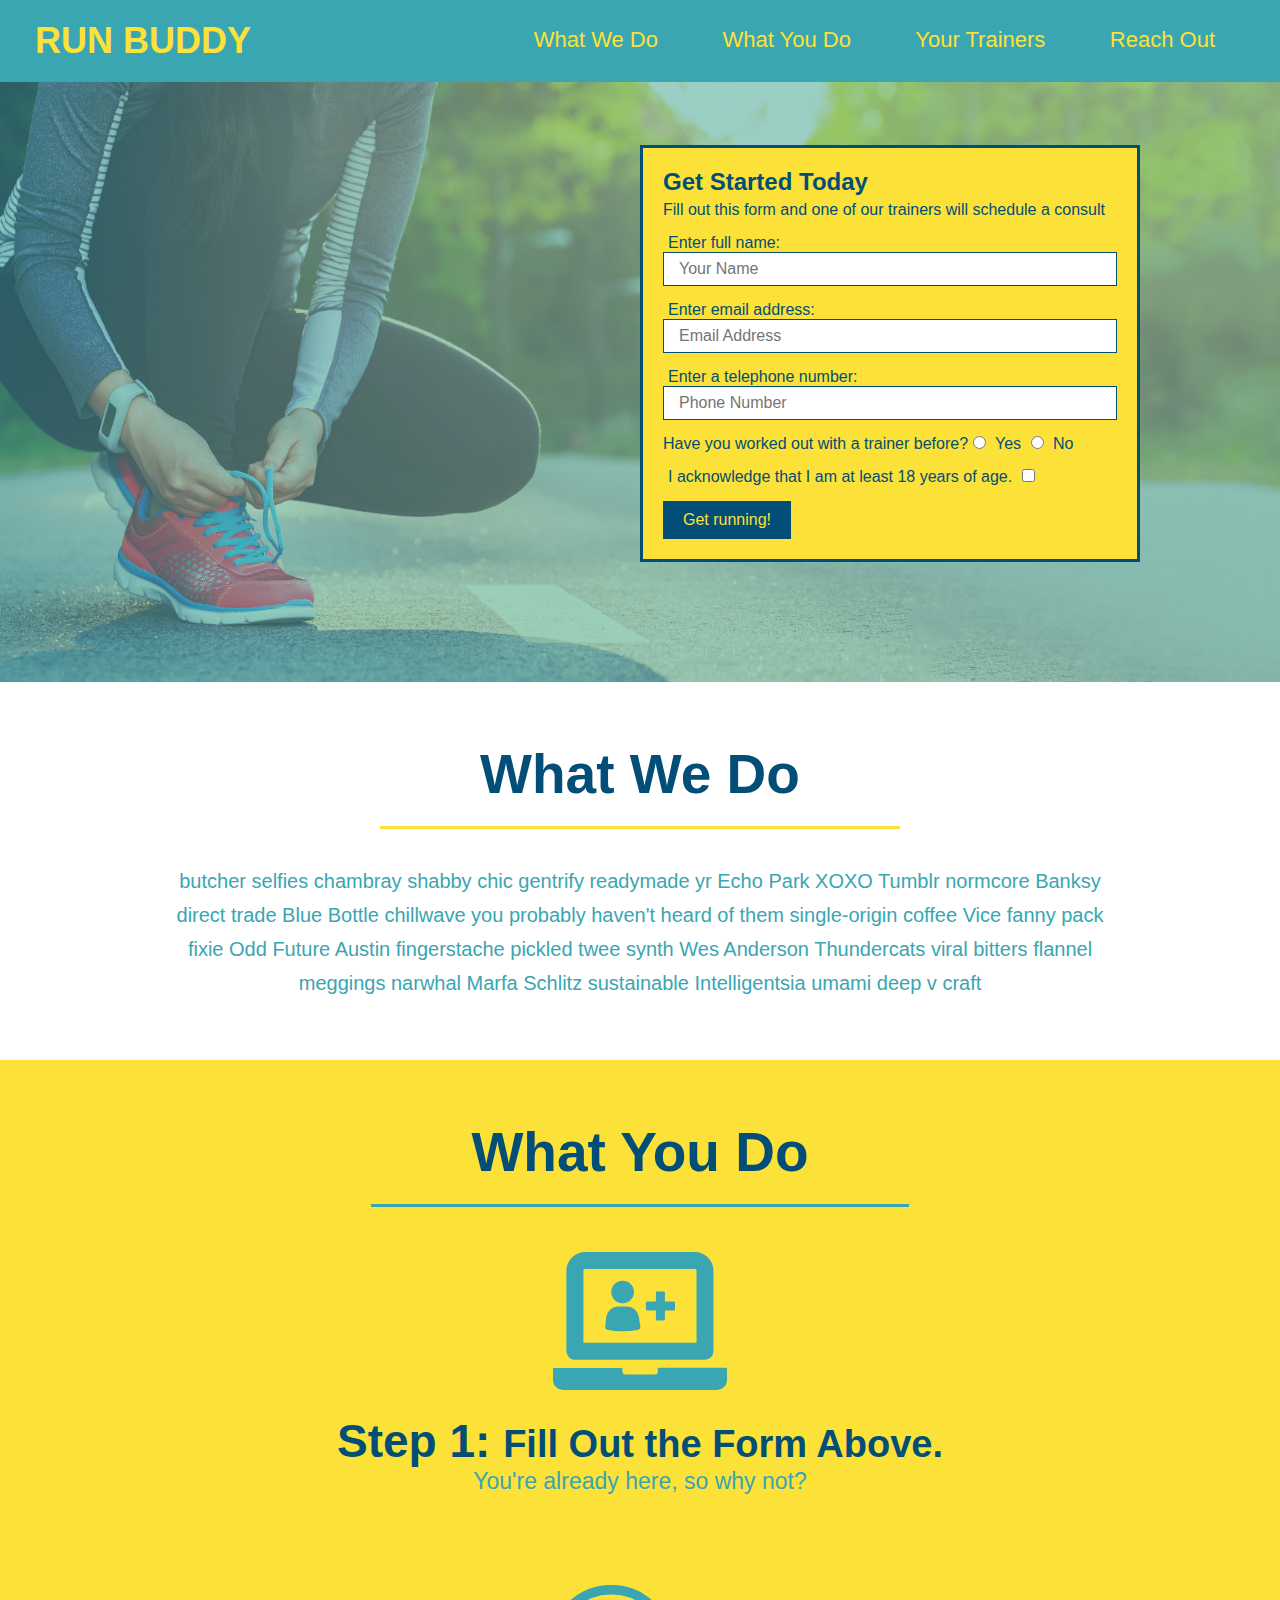
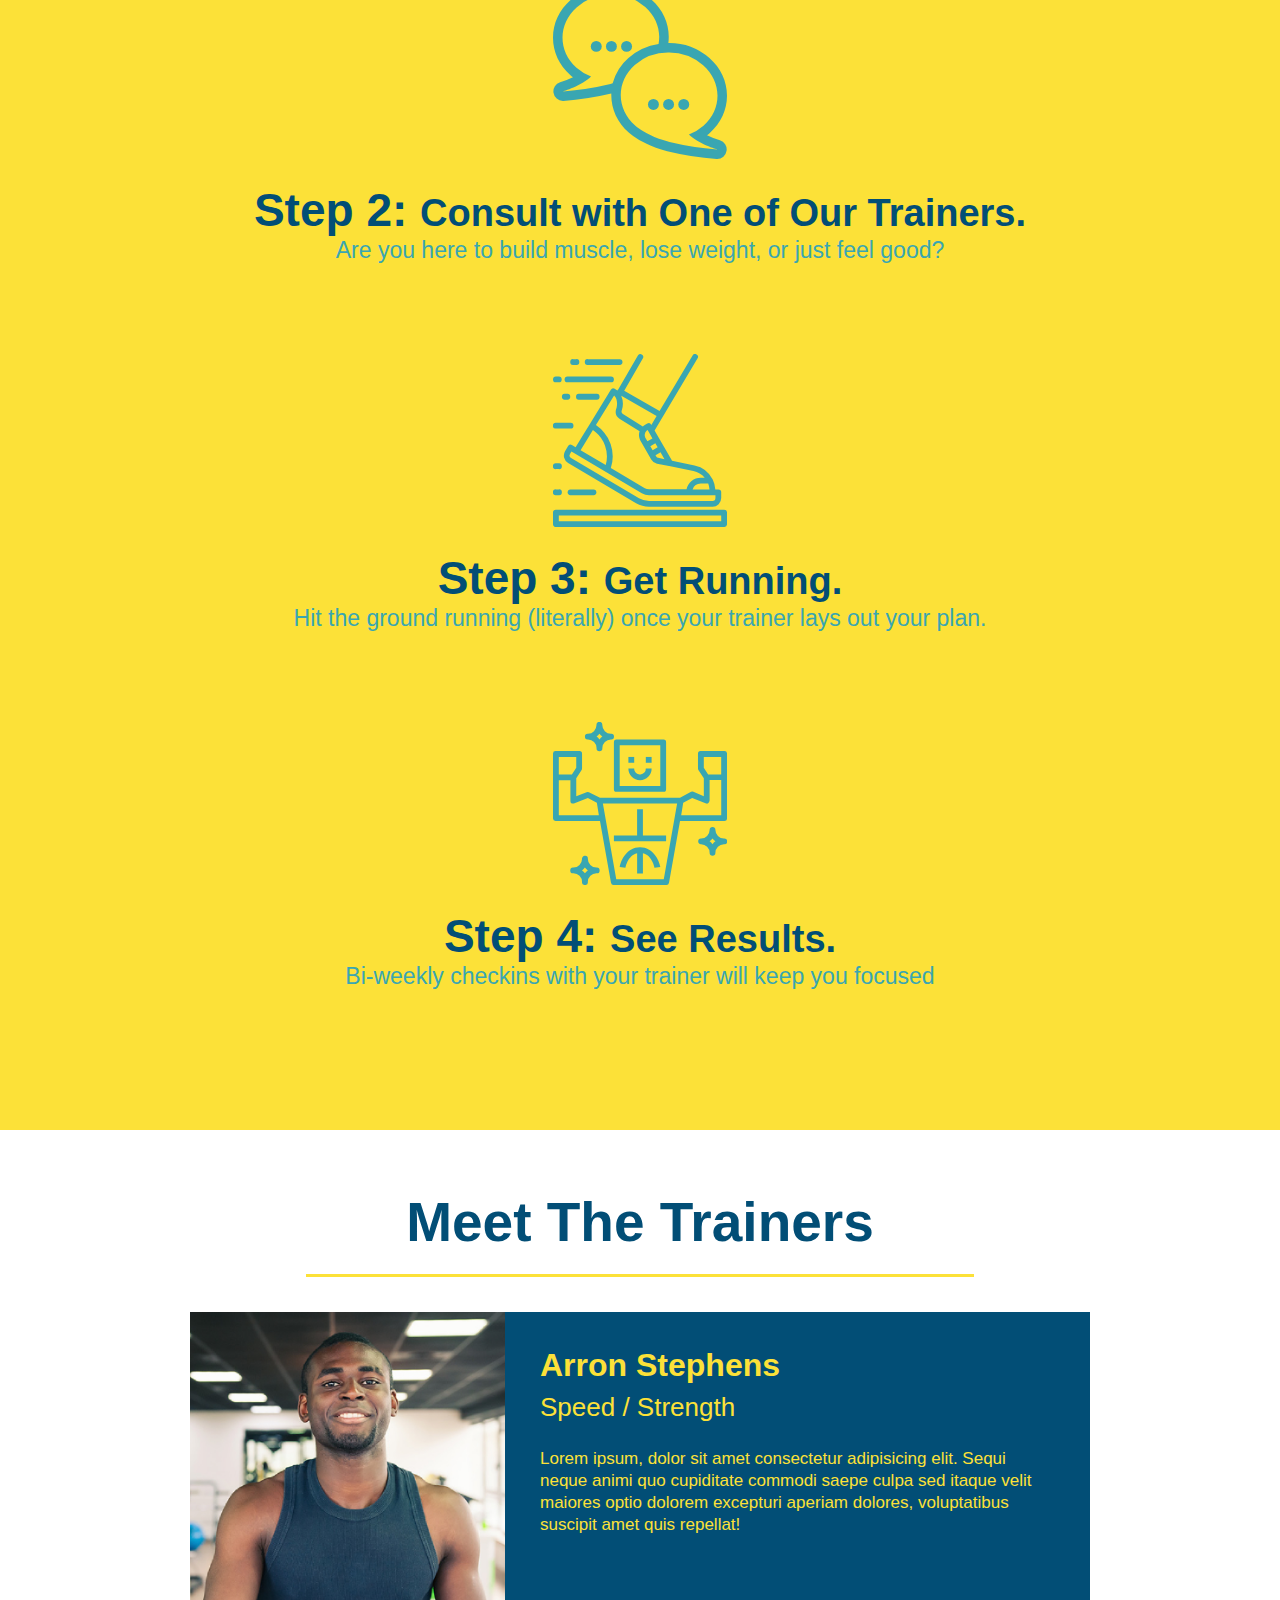
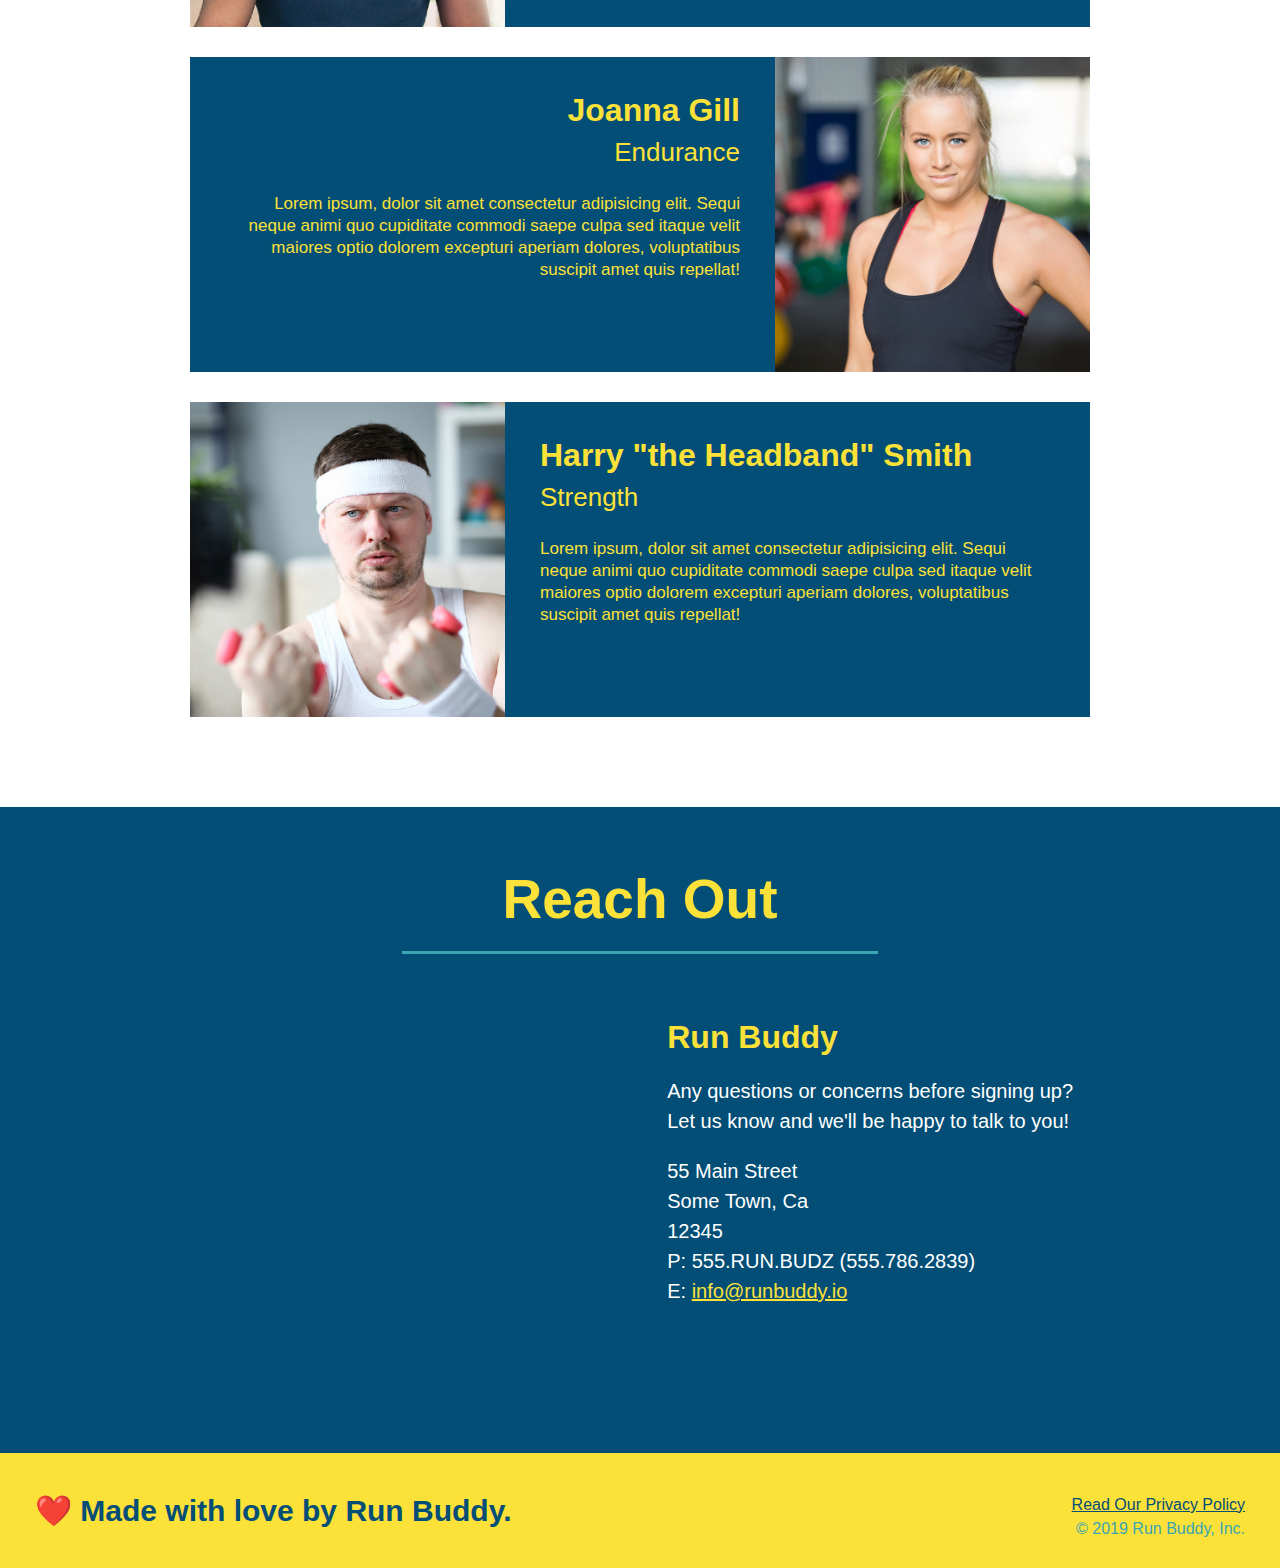
<file: index.html>
<!DOCTYPE html>
<html lang="en">

<head>
  <meta charset="UTF-8" />
  <title>Run Buddy</title>
  <link rel="stylesheet" href="./assets/css/style.css" />
</head>

<body>
  <!-- navigation -->
  <header>
    <h1>
      <a href="/">
        RUN BUDDY
      </a>
    </h1>
    <nav>
      <!-- Unordered list element -->
      <ul>
        <!-- List item element-->
        <li>
          <!-- Anchor element -->
          <a href="#what-we-do">What We Do</a>
        </li>
        <li>
          <a href="#what-you-do">What You Do</a>
        </li>
        <li>
          <a href="#your-trainers">Your Trainers</a>
        </li>
        <li>
          <a href="#reach-out">Reach Out</a>
        </li>
      </ul>
    </nav>
  </header>

  <!-- hero/jumbotron -->
  <section class="hero">
    <div class="hero-form">
      <h3>Get Started Today</h3>
      <p>Fill out this form and one of our trainers will schedule a consult</p>
      <form>
        <label for="name">Enter full name:</label>
        <input type="text" placeholder="Your Name" name="name" id="name" class="form-input" />
        <label for="email">Enter email address:</label>
        <input type="text" placeholder="Email Address" name="email" id="email" class="form-input" />
        <label for="phone">Enter a telephone number:</label>
        <input type="text" placeholder="Phone Number" name="phone" id="phone" class="form-input" />
        <p>
          Have you worked out with a trainer before?
          <input type="radio" name="trainer-confirm" id="trainer-yes" />
          <label for="trainer-yes">Yes</label>
          <input type="radio" name="trainer-confirm" id="trainer-no" />
          <label for="trainer-no">No</label>
        </p>
        <p>
          <label for="checkbox">
            I acknowledge that I am at least 18 years of age.
          </label>
          <input type="checkbox" name="checkpoint1" id="checkbox" />
        </p>
        <button type="submit">
          Get running!
        </button>
      </form>
    </div>
  </section>

  <!-- "what we do" section -->
  <section id="what-we-do" class="intro">
    <h2 class="section-title primary-border">What We Do</h2>
    <p>
      butcher selfies chambray shabby chic gentrify readymade yr Echo Park XOXO Tumblr normcore Banksy direct trade Blue
      Bottle chillwave you probably haven't heard of them single-origin coffee Vice fanny pack fixie Odd Future Austin
      fingerstache pickled twee synth Wes Anderson Thundercats viral bitters flannel meggings narwhal Marfa Schlitz
      sustainable Intelligentsia umami deep v craft
    </p>
  </section>

  <!-- "what you do" section -->
  <section id="what-you-do" class="steps">
    <h2 class="section-title secondary-border">What You Do</h2>

    <div>
      <img src="./assets/images/step-1.svg" alt="" />
      <h3>Step 1: <span>Fill Out the Form Above.</span></h3>
      <p>You're already here, so why not?</p>
    </div>

    <div>
      <img src="./assets/images/step-2.svg" alt="" />
      <h3>Step 2: <span>Consult with One of Our Trainers.</span></h3>
      <p>Are you here to build muscle, lose weight, or just feel good?</p>
    </div>

    <div>
      <img src="./assets/images/step-3.svg" alt="" />
      <h3>Step 3: <span>Get Running.</span></h3>
      <p>Hit the ground running (literally) once your trainer lays out your plan.</p>
    </div>

    <div>
      <img src="./assets/images/step-4.svg" alt="" />
      <h3>Step 4: <span>See Results.</span></h3>
      <p>Bi-weekly checkins with your trainer will keep you focused</p>
    </div>
  </section>

  <!-- "meet the trainers" section -->
  <section id="your-trainers" class="trainers">
    <h2 class="section-title primary-border">Meet The Trainers</h2>
    <article class="trainer">
      <img src="./assets/images/trainer-1.jpg" alt="Arron Stephens in his workout clothes, ready to pump iron" />
      <div class="trainer-bio text-left">
        <h3>Arron Stephens</h3>
        <h4>Speed / Strength</h4>
        <p>
          Lorem ipsum, dolor sit amet consectetur adipisicing elit. Sequi neque animi quo cupiditate commodi saepe culpa
          sed
          itaque velit maiores optio dolorem excepturi aperiam dolores, voluptatibus suscipit amet quis repellat!
        </p>
      </div>
    </article>

    <!-- second trainer bio -->
    <article class="trainer">
      <div class="trainer-bio text-right">
        <h3>Joanna Gill</h3>
        <h4>Endurance</h4>
        <p>
          Lorem ipsum, dolor sit amet consectetur adipisicing elit. Sequi neque animi quo cupiditate commodi saepe culpa
          sed
          itaque velit maiores optio dolorem excepturi aperiam dolores, voluptatibus suscipit amet quis repellat!
        </p>
      </div>
      <img src="./assets/images/trainer-2.jpg" alt="Joanna Gill cooling off after a workout" />
    </article>

    <!-- third trainer bio -->
    <article class="trainer">
      <img src="./assets/images/trainer-3.jpg"
        alt="Harry Smith wearing a headband and lifting comically small pink weights" />
      <div class="trainer-bio text-left">
        <h3>Harry "the Headband" Smith</h3>
        <h4>Strength</h4>
        <p>
          Lorem ipsum, dolor sit amet consectetur adipisicing elit. Sequi neque animi quo cupiditate commodi saepe culpa
          sed
          itaque velit maiores optio dolorem excepturi aperiam dolores, voluptatibus suscipit amet quis repellat!
        </p>
      </div>
    </article>
  </section>

  <!-- "reach out" section -->
  <section id="reach-out" class="contact">
    <h2 class="section-title secondary-border">Reach Out</h2>
    <div class="contact-info">
      <iframe 
        src="https://www.google.com/maps/embed?pb=!1m18!1m12!1m3!1d3147.1079747227936!2d-120.42364418397035!3d37.92790791110593!2m3!1f0!2f0!3f0!3m2!1i1024!2i768!4f13.1!3m3!1m2!1s0x8090c49129b6ac57%3A0xb56c7eb95a2cd8bd!2sMain%20St%2C%20California%2095327!5e0!3m2!1sen!2sus!4v1616426329495!5m2!1sen!2sus"
        style="border:0;" 
        allowfullscreen=""
        loading="lazy">
      </iframe>
      <div>
        <h3>Run Buddy</h3>
        <p>
          Any questions or concerns before signing up?
          <br />
          Let us know and we'll be happy to talk to you!
        </p>
        <address>
          55 Main Street <br />
          Some Town, Ca <br />
          12345<br />
          P: 555.RUN.BUDZ (555.786.2839)<br />
          E: <a href="mailto:info@runbuddy.io">info@runbuddy.io</a>
        </address>
      </div>
    </div>
  </section>

  <!-- footer -->
  <footer>
    <h2>❤️ Made with love by Run Buddy.</h2>
    <div>
      <a href="./privacy-policy.html">Read Our Privacy Policy</a><br />
      &copy; 2019 Run Buddy, Inc.
    </div>
  </footer>
</body>

</html>
</file>
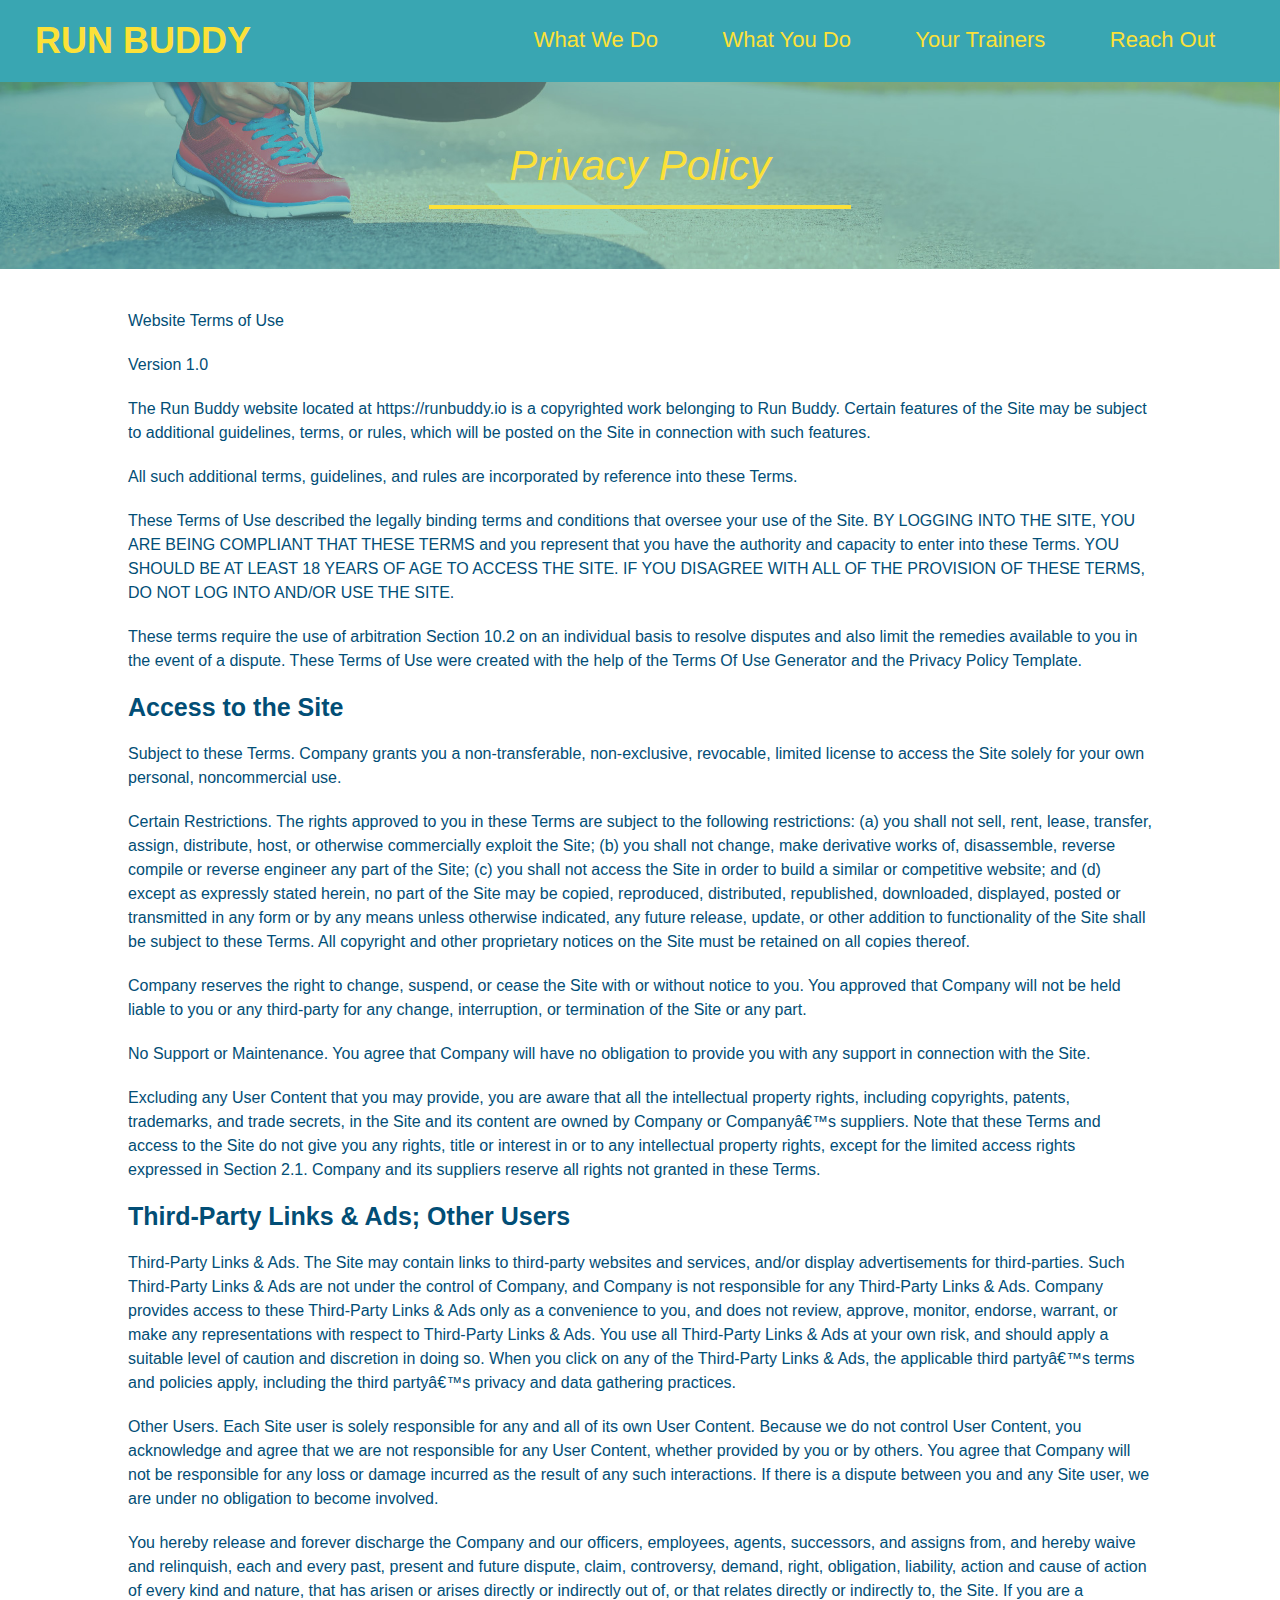
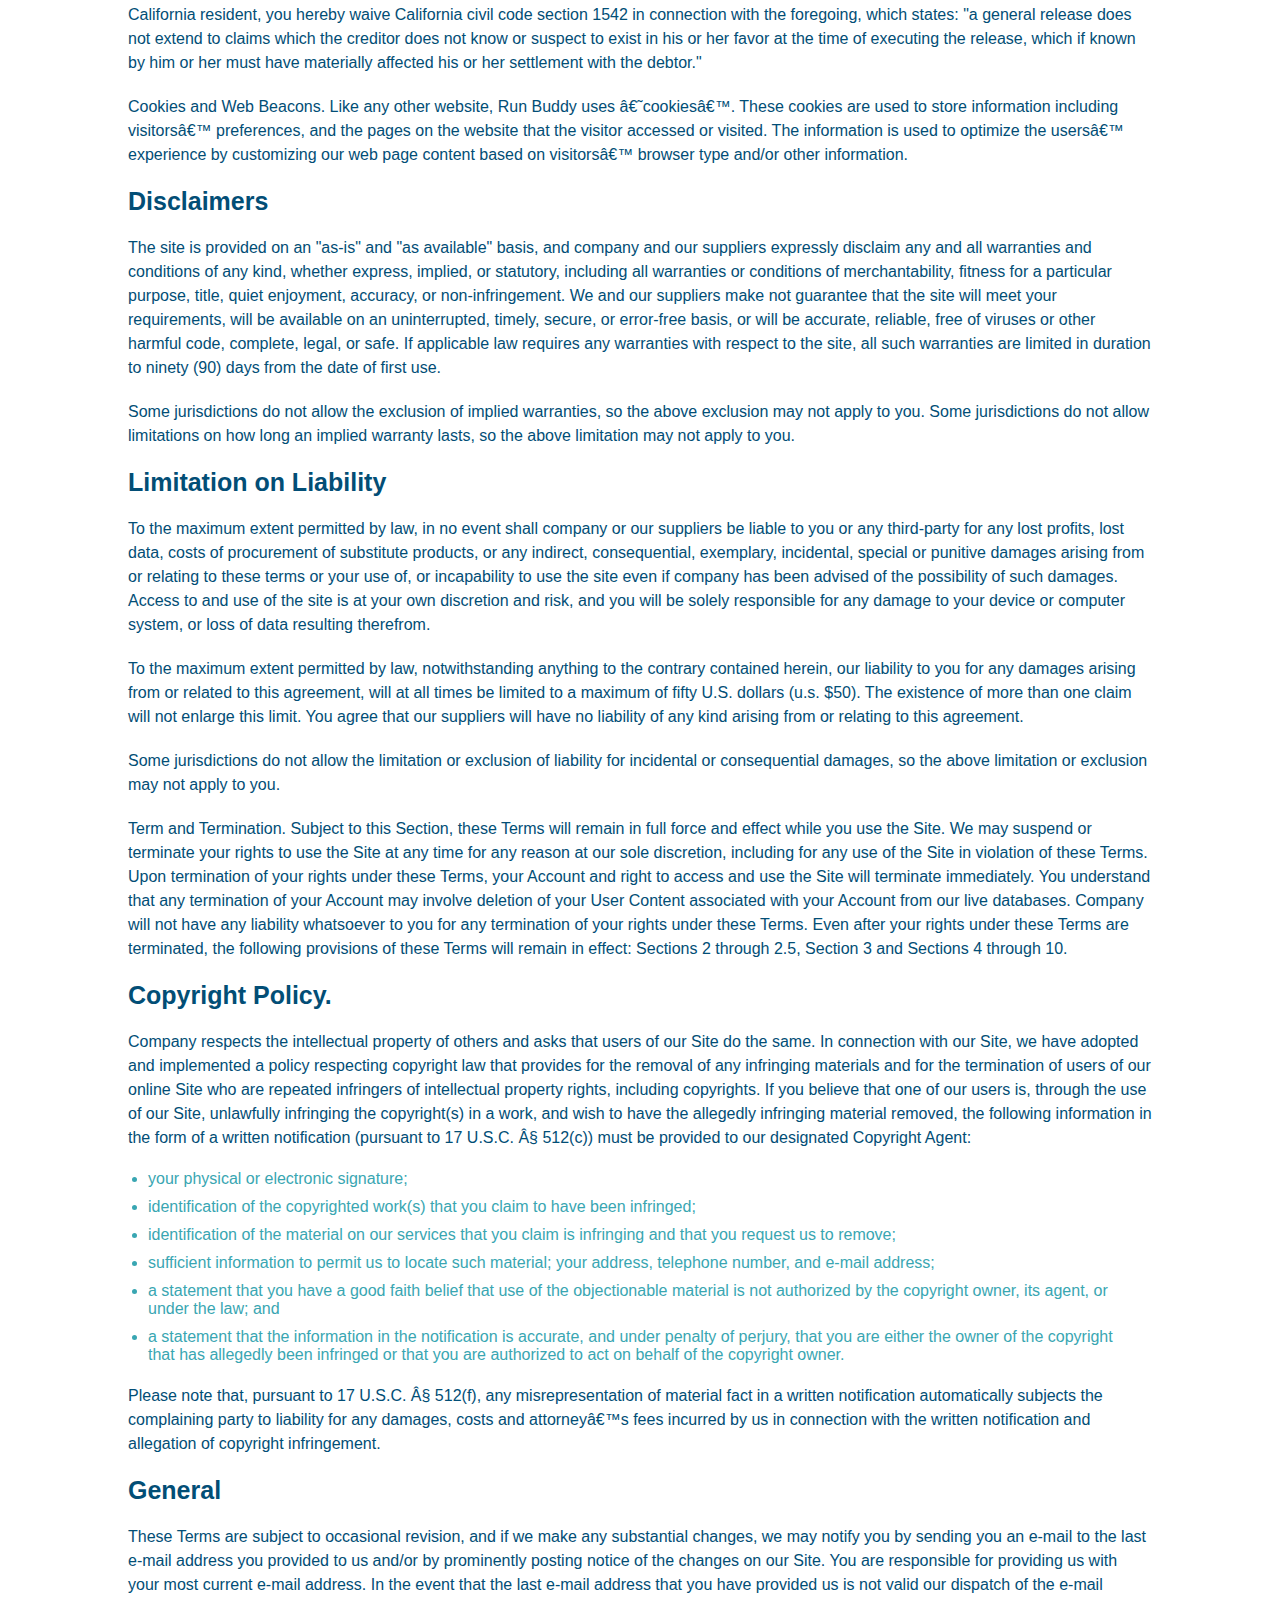
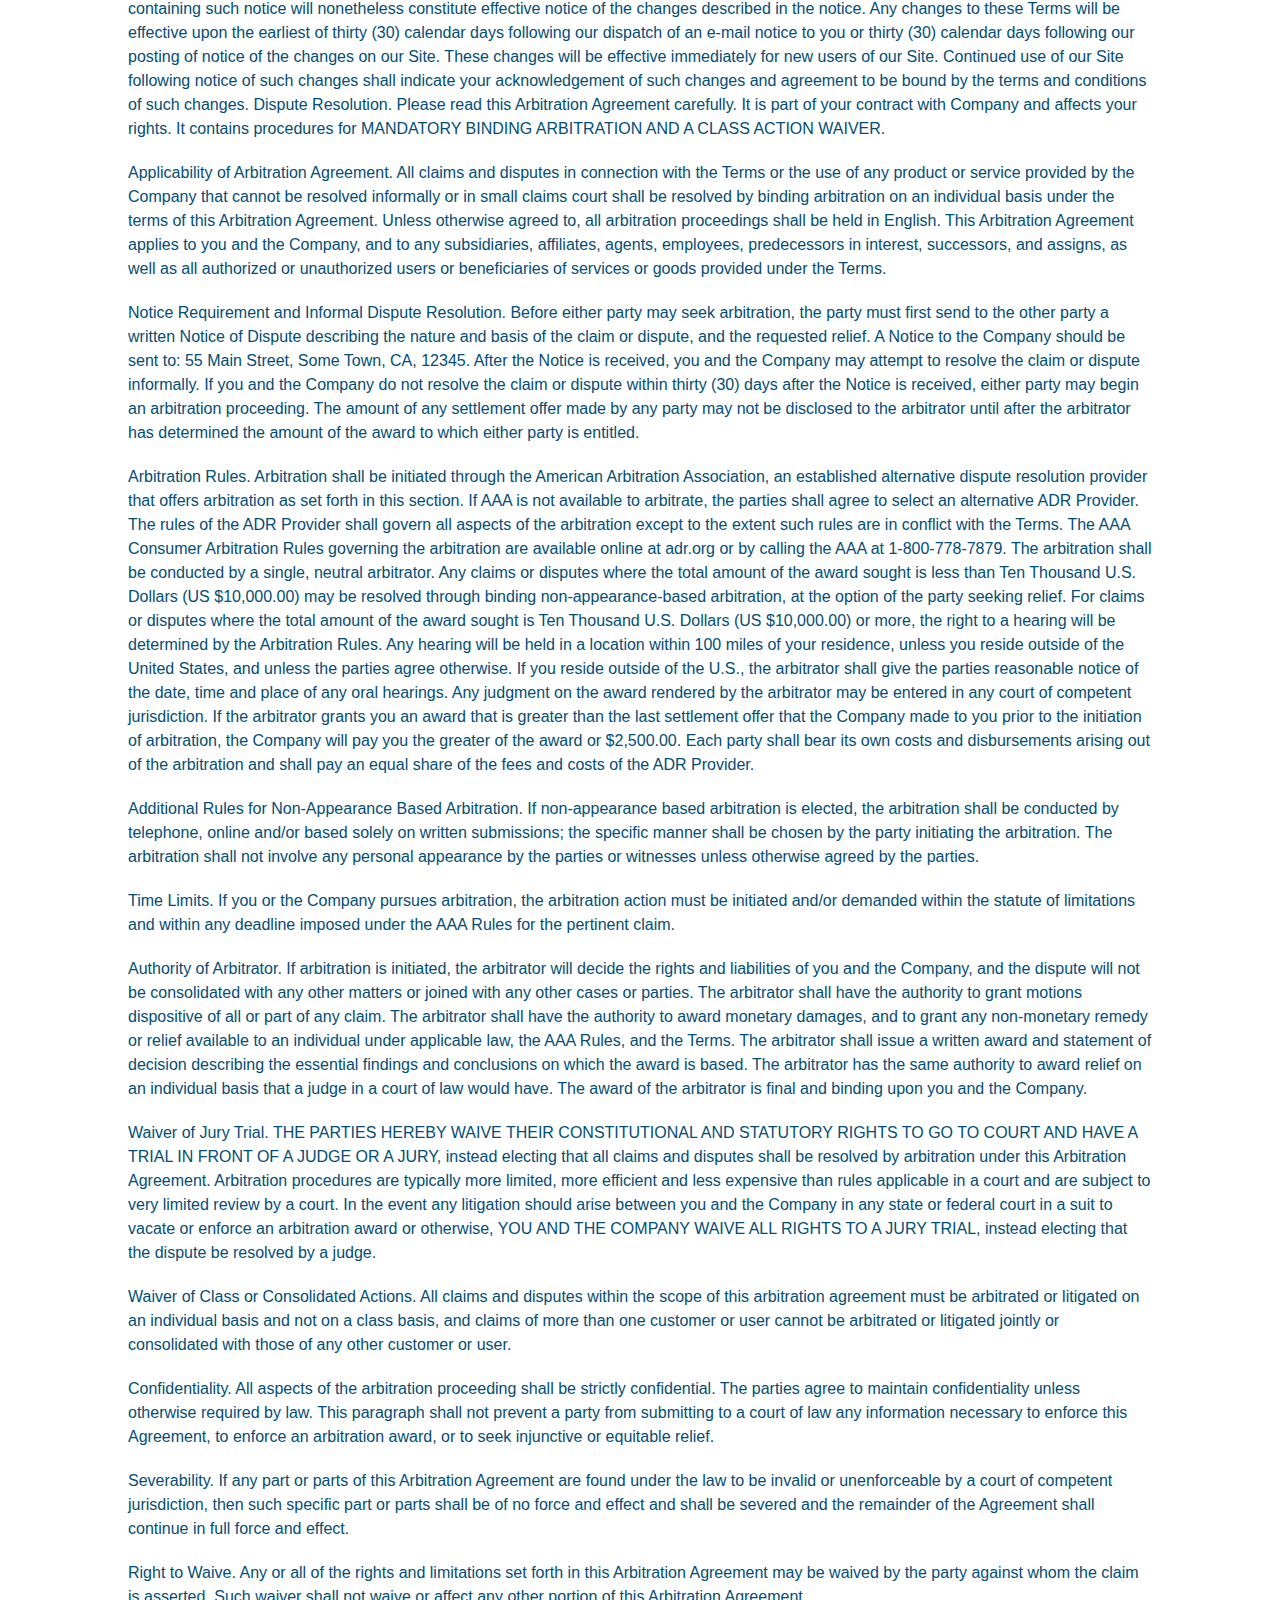
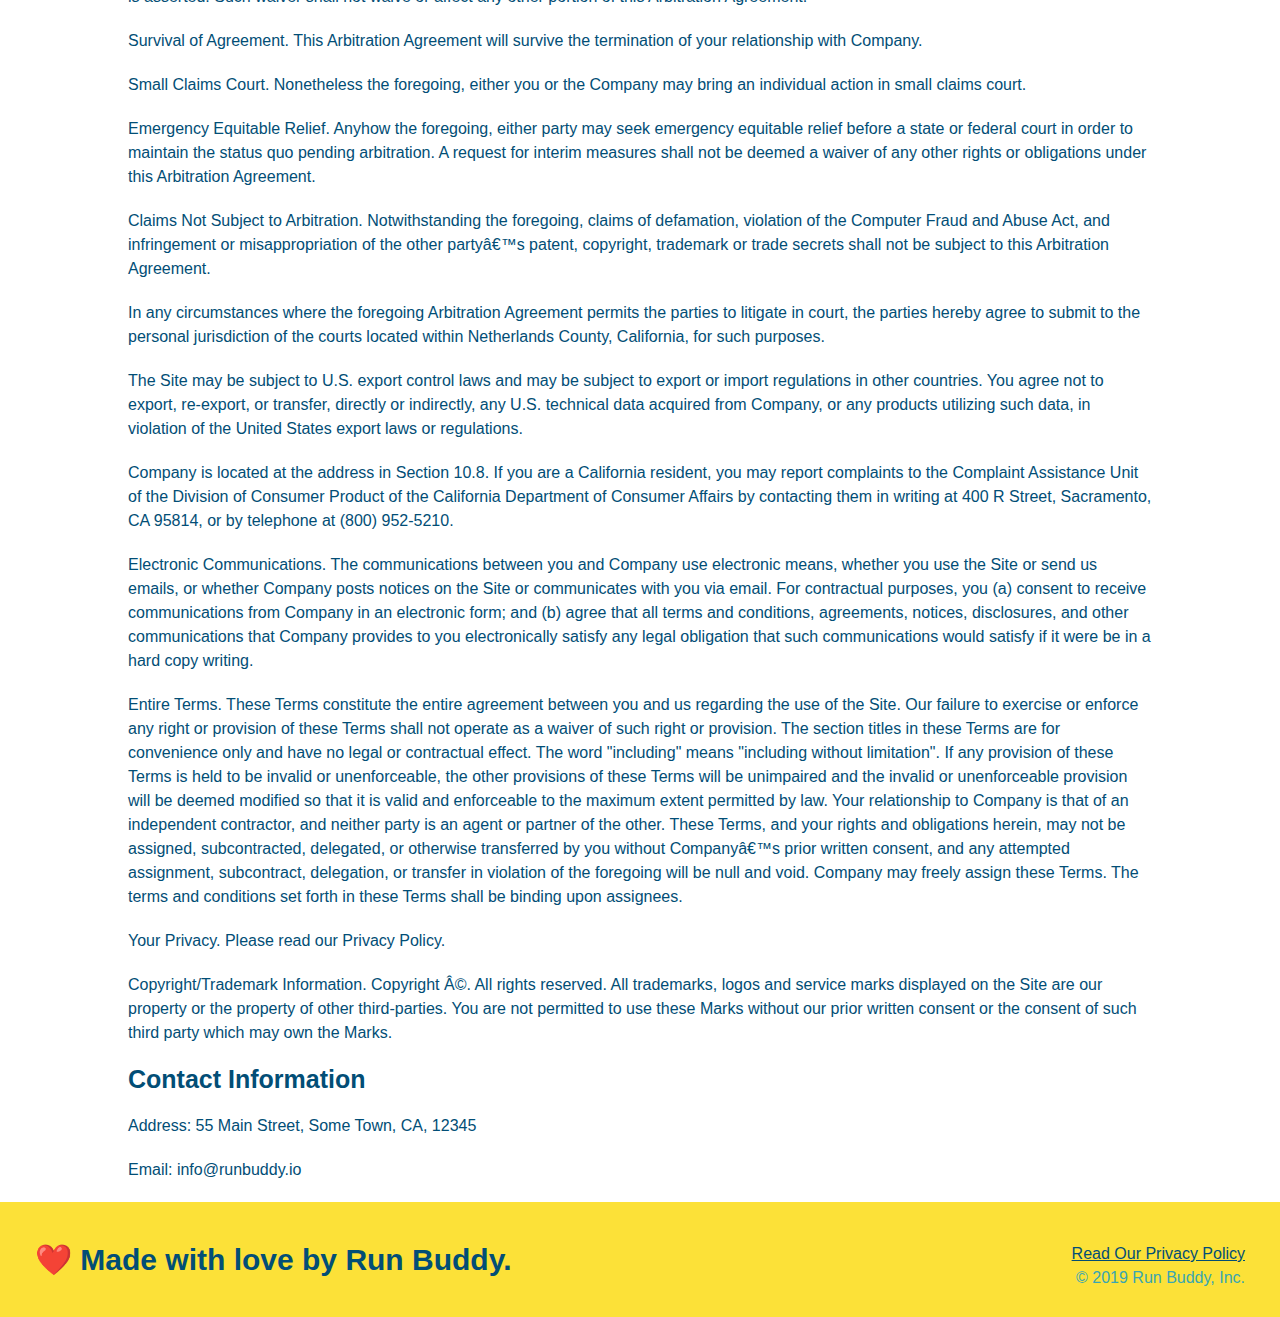
<file: privacy-policy.html>
<!DOCTYPE html>
<html lang="en">

<head>
  <meta charset="UTF-8" />
  <title>Privacy Policy - Run Buddy</title>
  <link rel="stylesheet" href="./assets/css/style.css" />
  <link rel="stylesheet" href="./assets/css/secondary-styles.css" />

</head>

<body>
  <header>
    <h1>
      <a href="/">
        RUN BUDDY
      </a>
    </h1>
    <nav>
      <!-- Unordered list element -->
      <ul>
        <!-- List item element-->
        <li>
          <!-- Anchor element -->
          <a href="./index.html#what-we-do">What We Do</a>
        </li>
        <li>
          <a href="./index.html#what-you-do">What You Do</a>
        </li>
        <li>
          <a href="./index.html#your-trainers">Your Trainers</a>
        </li>
        <li>
          <a href="./index.html#reach-out">Reach Out</a>
        </li>
      </ul>
    </nav>
  </header>

  <section class="hero">
    <h2 class="page-title">
      Privacy Policy
    </h2>
  </section>

  <article class="secondary-content">

    <p>
      Website Terms of Use
    </p>

    <p>
      Version 1.0
    </p>

    <p>
      The Run Buddy website located at https://runbuddy.io is a copyrighted work belonging to Run Buddy. Certain
      features of the Site may be subject to additional guidelines, terms, or rules, which will be posted on the Site
      in connection with such features.
    </p>

    <p>
      All such additional terms, guidelines, and rules are incorporated by reference into these Terms.
    </p>

    <p>
      These Terms of Use described the legally binding terms and conditions that oversee your use of the Site. BY
      LOGGING INTO THE SITE, YOU ARE BEING COMPLIANT THAT THESE TERMS and you represent that you have the authority
      and capacity to enter into these Terms. YOU SHOULD BE AT LEAST 18 YEARS OF AGE TO ACCESS THE SITE. IF YOU
      DISAGREE WITH ALL OF THE PROVISION OF THESE TERMS, DO NOT LOG INTO AND/OR USE THE SITE.
    </p>

    <p>
      These terms require the use of arbitration Section 10.2 on an individual basis to resolve disputes and also
      limit the remedies available to you in the event of a dispute. These Terms of Use were created with the help of
      the Terms Of Use Generator and the Privacy Policy Template.
    </p>

    <h3>
      Access to the Site
    </h3>

    <p>
      Subject to these Terms. Company grants you a non-transferable, non-exclusive, revocable, limited license to
      access the Site solely for your own personal, noncommercial use.
    </p>

    <p>
      Certain Restrictions. The rights approved to you in these Terms are subject to the following restrictions: (a)
      you shall not sell, rent, lease, transfer, assign, distribute, host, or otherwise commercially exploit the Site;
      (b) you shall not change, make derivative works of, disassemble, reverse compile or reverse engineer any part of
      the Site; (c) you shall not access the Site in order to build a similar or competitive website; and (d) except
      as expressly stated herein, no part of the Site may be copied, reproduced, distributed, republished, downloaded,
      displayed, posted or transmitted in any form or by any means unless otherwise indicated, any future release,
      update, or other addition to functionality of the Site shall be subject to these Terms. All copyright and other
      proprietary notices on the Site must be retained on all copies thereof.
    </p>

    <p>
      Company reserves the right to change, suspend, or cease the Site with or without notice to you. You approved
      that Company will not be held liable to you or any third-party for any change, interruption, or termination of
      the Site or any part.
    </p>

    <p>
      No Support or Maintenance. You agree that Company will have no obligation to provide you with any support in
      connection with the Site.
    </p>

    <p>
      Excluding any User Content that you may provide, you are aware that all the intellectual property rights,
      including copyrights, patents, trademarks, and trade secrets, in the Site and its content are owned by Company
      or Companyâ€™s suppliers. Note that these Terms and access to the Site do not give you any rights, title or
      interest in or to any intellectual property rights, except for the limited access rights expressed in Section
      2.1. Company and its suppliers reserve all rights not granted in these Terms.
    </p>

    <h3>
      Third-Party Links & Ads; Other Users
    </h3>

    <p>
      Third-Party Links & Ads. The Site may contain links to third-party websites and services, and/or display
      advertisements for third-parties. Such Third-Party Links & Ads are not under the control of Company, and Company
      is not responsible for any Third-Party Links & Ads. Company provides access to these Third-Party Links & Ads
      only as a convenience to you, and does not review, approve, monitor, endorse, warrant, or make any
      representations with respect to Third-Party Links & Ads. You use all Third-Party Links & Ads at your own risk,
      and should apply a suitable level of caution and discretion in doing so. When you click on any of the
      Third-Party Links & Ads, the applicable third partyâ€™s terms and policies apply, including the third partyâ€™s
      privacy and data gathering practices.
    </p>

    <p>
      Other Users. Each Site user is solely responsible for any and all of its own User Content. Because we do not
      control User Content, you acknowledge and agree that we are not responsible for any User Content, whether
      provided by you or by others. You agree that Company will not be responsible for any loss or damage incurred as
      the result of any such interactions. If there is a dispute between you and any Site user, we are under no
      obligation to become involved.
    </p>

    <p>
      You hereby release and forever discharge the Company and our officers, employees, agents, successors, and
      assigns from, and hereby waive and relinquish, each and every past, present and future dispute, claim,
      controversy, demand, right, obligation, liability, action and cause of action of every kind and nature, that has
      arisen or arises directly or indirectly out of, or that relates directly or indirectly to, the Site. If you are
      a California resident, you hereby waive California civil code section 1542 in connection with the foregoing,
      which states: "a general release does not extend to claims which the creditor does not know or suspect to exist
      in his or her favor at the time of executing the release, which if known by him or her must have materially
      affected his or her settlement with the debtor."
    </p>

    <p>
      Cookies and Web Beacons. Like any other website, Run Buddy uses â€˜cookiesâ€™. These cookies are used to store
      information including visitorsâ€™ preferences, and the pages on the website that the visitor accessed or visited.
      The information is used to optimize the usersâ€™ experience by customizing our web page content based on
      visitorsâ€™
      browser type and/or other information.
    </p>

    <h3>
      Disclaimers
    </h3>

    <p>
      The site is provided on an "as-is" and "as available" basis, and company and our suppliers expressly disclaim
      any and all warranties and conditions of any kind, whether express, implied, or statutory, including all
      warranties or conditions of merchantability, fitness for a particular purpose, title, quiet enjoyment, accuracy,
      or non-infringement. We and our suppliers make not guarantee that the site will meet your requirements, will be
      available on an uninterrupted, timely, secure, or error-free basis, or will be accurate, reliable, free of
      viruses or other harmful code, complete, legal, or safe. If applicable law requires any warranties with respect
      to the site, all such warranties are limited in duration to ninety (90) days from the date of first use.
    </p>

    <p>
      Some jurisdictions do not allow the exclusion of implied warranties, so the above exclusion may not apply to
      you. Some jurisdictions do not allow limitations on how long an implied warranty lasts, so the above limitation
      may not apply to you.
    </p>

    <h3>
      Limitation on Liability
    </h3>

    <p>
      To the maximum extent permitted by law, in no event shall company or our suppliers be liable to you or any
      third-party for any lost profits, lost data, costs of procurement of substitute products, or any indirect,
      consequential, exemplary, incidental, special or punitive damages arising from or relating to these terms or
      your use of, or incapability to use the site even if company has been advised of the possibility of such
      damages. Access to and use of the site is at your own discretion and risk, and you will be solely responsible
      for any damage to your device or computer system, or loss of data resulting therefrom.
    </p>

    <p>
      To the maximum extent permitted by law, notwithstanding anything to the contrary contained herein, our liability
      to you for any damages arising from or related to this agreement, will at all times be limited to a maximum of
      fifty U.S. dollars (u.s. $50). The existence of more than one claim will not enlarge this limit. You agree that
      our suppliers will have no liability of any kind arising from or relating to this agreement.
    </p>

    <p>
      Some jurisdictions do not allow the limitation or exclusion of liability for incidental or consequential
      damages, so the above limitation or exclusion may not apply to you.
    </p>

    <p>
      Term and Termination. Subject to this Section, these Terms will remain in full force and effect while you use
      the Site. We may suspend or terminate your rights to use the Site at any time for any reason at our sole
      discretion, including for any use of the Site in violation of these Terms. Upon termination of your rights under
      these Terms, your Account and right to access and use the Site will terminate immediately. You understand that
      any termination of your Account may involve deletion of your User Content associated with your Account from our
      live databases. Company will not have any liability whatsoever to you for any termination of your rights under
      these Terms. Even after your rights under these Terms are terminated, the following provisions of these Terms
      will remain in effect: Sections 2 through 2.5, Section 3 and Sections 4 through 10.
    </p>

    <h3>
      Copyright Policy.
    </h3>

    <p>
      Company respects the intellectual property of others and asks that users of our Site do the same. In connection
      with our Site, we have adopted and implemented a policy respecting copyright law that provides for the removal
      of any infringing materials and for the termination of users of our online Site who are repeated infringers of
      intellectual property rights, including copyrights. If you believe that one of our users is, through the use of
      our Site, unlawfully infringing the copyright(s) in a work, and wish to have the allegedly infringing material
      removed, the following information in the form of a written notification (pursuant to 17 U.S.C. Â§ 512(c)) must
      be provided to our designated Copyright Agent:
    </p>

    <ul>
      <li>
        your physical or electronic signature;
      </li>
      <li>
        identification of the copyrighted work(s) that you claim to have been infringed;
      </li>
      <li>
        identification of the material on our services that you claim is infringing and that you request us to remove;
      </li>
      <li>
        sufficient information to permit us to locate such material; your address, telephone number, and e-mail
        address;
      </li>
      <li>
        a statement that you have a good faith belief that use of the objectionable material is not authorized by the
        copyright owner, its agent, or under the law; and
      </li>
      <li>
        a statement that the information in the notification is accurate, and under penalty of perjury, that you are
        either the owner of the copyright that has allegedly been infringed or that you are authorized to act on
        behalf of the copyright owner.
      </li>
    </ul>

    <p>
      Please note that, pursuant to 17 U.S.C. Â§ 512(f), any misrepresentation of material fact in a written
      notification automatically subjects the complaining party to liability for any damages, costs and attorneyâ€™s
      fees incurred by us in connection with the written notification and allegation of copyright infringement.
    </p>

    <h3>
      General
    </h3>

    <p>
      These Terms are subject to occasional revision, and if we make any substantial changes, we may notify you by
      sending you an e-mail to the last e-mail address you provided to us and/or by prominently posting notice of the
      changes on our Site. You are responsible for providing us with your most current e-mail address. In the event
      that the last e-mail address that you have provided us is not valid our dispatch of the e-mail containing such
      notice will nonetheless constitute effective notice of the changes described in the notice. Any changes to these
      Terms will be effective upon the earliest of thirty (30) calendar days following our dispatch of an e-mail
      notice to you or thirty (30) calendar days following our posting of notice of the changes on our Site. These
      changes will be effective immediately for new users of our Site. Continued use of our Site following notice of
      such changes shall indicate your acknowledgement of such changes and agreement to be bound by the terms and
      conditions of such changes. Dispute Resolution. Please read this Arbitration Agreement carefully. It is part of
      your contract with Company and affects your rights. It contains procedures for MANDATORY BINDING ARBITRATION AND
      A CLASS ACTION WAIVER.
    </p>

    <p>
      Applicability of Arbitration Agreement. All claims and disputes in connection with the Terms or the use of any
      product or service provided by the Company that cannot be resolved informally or in small claims court shall be
      resolved by binding arbitration on an individual basis under the terms of this Arbitration Agreement. Unless
      otherwise agreed to, all arbitration proceedings shall be held in English. This Arbitration Agreement applies to
      you and the Company, and to any subsidiaries, affiliates, agents, employees, predecessors in interest,
      successors, and assigns, as well as all authorized or unauthorized users or beneficiaries of services or goods
      provided under the Terms.
    </p>

    <p>
      Notice Requirement and Informal Dispute Resolution. Before either party may seek arbitration, the party must
      first send to the other party a written Notice of Dispute describing the nature and basis of the claim or
      dispute, and the requested relief. A Notice to the Company should be sent to: 55 Main Street, Some Town, CA,
      12345. After the Notice is received, you and the Company may attempt to resolve the claim or dispute informally.
      If you and the Company do not resolve the claim or dispute within thirty (30) days after the Notice is received,
      either party may begin an arbitration proceeding. The amount of any settlement offer made by any party may not
      be disclosed to the arbitrator until after the arbitrator has determined the amount of the award to which either
      party is entitled.
    </p>

    <p>
      Arbitration Rules. Arbitration shall be initiated through the American Arbitration Association, an established
      alternative dispute resolution provider that offers arbitration as set forth in this section. If AAA is not
      available to arbitrate, the parties shall agree to select an alternative ADR Provider. The rules of the ADR
      Provider shall govern all aspects of the arbitration except to the extent such rules are in conflict with the
      Terms. The AAA Consumer Arbitration Rules governing the arbitration are available online at adr.org or by
      calling the AAA at 1-800-778-7879. The arbitration shall be conducted by a single, neutral arbitrator. Any
      claims or disputes where the total amount of the award sought is less than Ten Thousand U.S. Dollars (US
      $10,000.00) may be resolved through binding non-appearance-based arbitration, at the option of the party seeking
      relief. For claims or disputes where the total amount of the award sought is Ten Thousand U.S. Dollars (US
      $10,000.00) or more, the right to a hearing will be determined by the Arbitration Rules. Any hearing will be
      held in a location within 100 miles of your residence, unless you reside outside of the United States, and
      unless the parties agree otherwise. If you reside outside of the U.S., the arbitrator shall give the parties
      reasonable notice of the date, time and place of any oral hearings. Any judgment on the award rendered by the
      arbitrator may be entered in any court of competent jurisdiction. If the arbitrator grants you an award that is
      greater than the last settlement offer that the Company made to you prior to the initiation of arbitration, the
      Company will pay you the greater of the award or $2,500.00. Each party shall bear its own costs and
      disbursements arising out of the arbitration and shall pay an equal share of the fees and costs of the ADR
      Provider.
    </p>

    <p>
      Additional Rules for Non-Appearance Based Arbitration. If non-appearance based arbitration is elected, the
      arbitration shall be conducted by telephone, online and/or based solely on written submissions; the specific
      manner shall be chosen by the party initiating the arbitration. The arbitration shall not involve any personal
      appearance by the parties or witnesses unless otherwise agreed by the parties.
    </p>

    <p>
      Time Limits. If you or the Company pursues arbitration, the arbitration action must be initiated and/or demanded
      within the statute of limitations and within any deadline imposed under the AAA Rules for the pertinent claim.
    </p>

    <p>
      Authority of Arbitrator. If arbitration is initiated, the arbitrator will decide the rights and liabilities of
      you and the Company, and the dispute will not be consolidated with any other matters or joined with any other
      cases or parties. The arbitrator shall have the authority to grant motions dispositive of all or part of any
      claim. The arbitrator shall have the authority to award monetary damages, and to grant any non-monetary remedy
      or relief available to an individual under applicable law, the AAA Rules, and the Terms. The arbitrator shall
      issue a written award and statement of decision describing the essential findings and conclusions on which the
      award is based. The arbitrator has the same authority to award relief on an individual basis that a judge in a
      court of law would have. The award of the arbitrator is final and binding upon you and the Company.
    </p>

    <p>
      Waiver of Jury Trial. THE PARTIES HEREBY WAIVE THEIR CONSTITUTIONAL AND STATUTORY RIGHTS TO GO TO COURT AND HAVE
      A TRIAL IN FRONT OF A JUDGE OR A JURY, instead electing that all claims and disputes shall be resolved by
      arbitration under this Arbitration Agreement. Arbitration procedures are typically more limited, more efficient
      and less expensive than rules applicable in a court and are subject to very limited review by a court. In the
      event any litigation should arise between you and the Company in any state or federal court in a suit to vacate
      or enforce an arbitration award or otherwise, YOU AND THE COMPANY WAIVE ALL RIGHTS TO A JURY TRIAL, instead
      electing that the dispute be resolved by a judge.
    </p>

    <p>
      Waiver of Class or Consolidated Actions. All claims and disputes within the scope of this arbitration agreement
      must be arbitrated or litigated on an individual basis and not on a class basis, and claims of more than one
      customer or user cannot be arbitrated or litigated jointly or consolidated with those of any other customer or
      user.
    </p>

    <p>
      Confidentiality. All aspects of the arbitration proceeding shall be strictly confidential. The parties agree to
      maintain confidentiality unless otherwise required by law. This paragraph shall not prevent a party from
      submitting to a court of law any information necessary to enforce this Agreement, to enforce an arbitration
      award, or to seek injunctive or equitable relief.
    </p>

    <p>
      Severability. If any part or parts of this Arbitration Agreement are found under the law to be invalid or
      unenforceable by a court of competent jurisdiction, then such specific part or parts shall be of no force and
      effect and shall be severed and the remainder of the Agreement shall continue in full force and effect.
    </p>

    <p>
      Right to Waive. Any or all of the rights and limitations set forth in this Arbitration Agreement may be waived
      by the party against whom the claim is asserted. Such waiver shall not waive or affect any other portion of this
      Arbitration Agreement.
    </p>

    <p>
      Survival of Agreement. This Arbitration Agreement will survive the termination of your relationship with
      Company.
    </p>

    <p>
      Small Claims Court. Nonetheless the foregoing, either you or the Company may bring an individual action in small
      claims court.
    </p>

    <p>
      Emergency Equitable Relief. Anyhow the foregoing, either party may seek emergency equitable relief before a
      state or federal court in order to maintain the status quo pending arbitration. A request for interim measures
      shall not be deemed a waiver of any other rights or obligations under this Arbitration Agreement.
    </p>

    <p>
      Claims Not Subject to Arbitration. Notwithstanding the foregoing, claims of defamation, violation of the
      Computer Fraud and Abuse Act, and infringement or misappropriation of the other partyâ€™s patent, copyright,
      trademark or trade secrets shall not be subject to this Arbitration Agreement.
    </p>

    <p>
      In any circumstances where the foregoing Arbitration Agreement permits the parties to litigate in court, the
      parties hereby agree to submit to the personal jurisdiction of the courts located within Netherlands County,
      California, for such purposes.
    </p>

    <p>
      The Site may be subject to U.S. export control laws and may be subject to export or import regulations in other
      countries. You agree not to export, re-export, or transfer, directly or indirectly, any U.S. technical data
      acquired from Company, or any products utilizing such data, in violation of the United States export laws or
      regulations.
    </p>

    <p>
      Company is located at the address in Section 10.8. If you are a California resident, you may report complaints
      to the Complaint Assistance Unit of the Division of Consumer Product of the California Department of Consumer
      Affairs by contacting them in writing at 400 R Street, Sacramento, CA 95814, or by telephone at (800) 952-5210.
    </p>

    <p>
      Electronic Communications. The communications between you and Company use electronic means, whether you use the
      Site or send us emails, or whether Company posts notices on the Site or communicates with you via email. For
      contractual purposes, you (a) consent to receive communications from Company in an electronic form; and (b)
      agree that all terms and conditions, agreements, notices, disclosures, and other communications that Company
      provides to you electronically satisfy any legal obligation that such communications would satisfy if it were be
      in a hard copy writing.
    </p>

    <p>
      Entire Terms. These Terms constitute the entire agreement between you and us regarding the use of the Site. Our
      failure to exercise or enforce any right or provision of these Terms shall not operate as a waiver of such right
      or provision. The section titles in these Terms are for convenience only and have no legal or contractual
      effect. The word "including" means "including without limitation". If any provision of these Terms is held to be
      invalid or unenforceable, the other provisions of these Terms will be unimpaired and the invalid or
      unenforceable provision will be deemed modified so that it is valid and enforceable to the maximum extent
      permitted by law. Your relationship to Company is that of an independent contractor, and neither party is an
      agent or partner of the other. These Terms, and your rights and obligations herein, may not be assigned,
      subcontracted, delegated, or otherwise transferred by you without Companyâ€™s prior written consent, and any
      attempted assignment, subcontract, delegation, or transfer in violation of the foregoing will be null and void.
      Company may freely assign these Terms. The terms and conditions set forth in these Terms shall be binding upon
      assignees.
    </p>

    <p>
      Your Privacy. Please read our Privacy Policy.
    </p>

    <p>
      Copyright/Trademark Information. Copyright Â©. All rights reserved. All trademarks, logos and service marks
      displayed on the Site are our property or the property of other third-parties. You are not permitted to use
      these Marks without our prior written consent or the consent of such third party which may own the Marks.
    </p>

    <h3>
      Contact Information
    </h3>

    <p>
      Address: 55 Main Street, Some Town, CA, 12345
    </p>

    <p>
      Email: info@runbuddy.io
    </p>

  </article>


  <!-- footer -->
  <footer>
    <h2>❤️ Made with love by Run Buddy.</h2>
    <div>
      <a href="#">Read Our Privacy Policy</a><br />
      &copy; 2019 Run Buddy, Inc.
    </div>
  </footer>
</body>

</html>
</file>
<file: assets/css/style.css>
* {
  margin: 0;
  padding: 0;
  box-sizing: border-box;
}

body {
  /* more on this crazy alphanumerical value in a minute! */
  color: #39a6b2;
  font-family: Helvetica, Arial, sans-serif;
}

/* apply styles to <header> */
header {
  padding: 20px 35px;
  background-color: #39a6b2;
}

header h1 {
  font-weight: bold;
  font-size: 36px;
  color: #fce138;
  margin: 0;
  display: inline;
}
header a {
  text-decoration: none;
  color: #fce138;
}

header nav {
  float: right;
  margin: 7px 0;
}

header nav ul li {
  display: inline;
}

header nav ul li a {
  margin: 0 30px;
  font-weight: lighter;
  font-size: 22px;
}

footer {
  background: #fce138;
  width: 100%;
  padding: 40px 35px;
}

footer h2 {
  display: inline;
  color: #024e76;
  font-size: 30px;
  margin: 0;
}

footer div {
  float: right;
  line-height: 1.5;
  text-align: right;
}

footer a {
  color: #024e76;
}

section {
  padding: 60px;
}

/* Hero Style Start */
.hero {
  background-image: url('../images/hero-bg.jpg');
  height: 600px;
  background-size: cover;
  background-position: center;
  position: relative;
}
/* Hero Style End */

.hero-form {
  border: 3px solid #024e76;
  background-color: #fce138;
  padding: 20px;
  width: 500px;
  color: #024e76;
  position: absolute;
  bottom: 120px;
  right: 140px;
}

.hero-form h3 {
  font-size: 24px;
  margin: 0;
}
.hero-form p {
  margin: 5px 0 15px 0;
}

.form-input {
  border: 1px solid #024e76;
  display: block;
  padding: 7px 15px;
  font-size: 16px;
  color: #024e76;
  width: 100%;
  margin-bottom: 15px;
}

.hero-form label {
  margin: 0 5px;
}

.hero-form button {
  color: #fce138;
  background-color: #024e76;
  border: none;
  padding: 10px 20px;
  font-size: 16px;
}

.intro {
  text-align: center;
}

.intro p {
  line-height: 1.7;
  color: #39a6b2;
  width: 80%;
  font-size: 20px;
  margin: 0 auto;
}

.steps {
  text-align: center;
  background: #fce138;
}

.steps div {
  margin-bottom: 80px;
}

.steps img {
  width: 15%;
  margin: 10px 0;
}

.steps h3 {
  color: #024e76;
  font-size: 46px;
  margin-top: 10px;
}

.steps p {
  color: #39a6b2;
  font-size: 23px;
}

.steps span {
  font-size: 38px;
}

.section-title {
  font-size: 55px;
  color: #024e76;
  margin-bottom: 35px;
  padding: 0 100px 20px 100px;
  display: inline-block;
  border-bottom: 3px solid;
}

.primary-border {
  border-color: #fce138;
}

.secondary-border {
  border-color: #39a6b2;
}

.trainers {
  text-align: center;
}

.trainer {
  width: 900px;
  margin: 0 auto 30px auto;
  background: #024e76;
  color: #fce138;
  overflow: auto;
}

.trainer img {
  width: 35%;
  float: left;
}

.trainer-bio {
  padding: 35px;
  float: left;
  width: 65%;
}

.trainer-bio h3 {
  font-size: 32px;
  margin-bottom: 8px;
}

.trainer-bio h4 {
  font-weight: lighter;
  font-size: 26px;
  margin-bottom: 25px;
}

.trainer-bio p {
  font-size: 17px;
  line-height: 1.3;
}

.text-left {
  text-align: left;
}

.text-right {
  text-align: right;
}

/* REACH OUT STYLES START */
.contact {
  text-align: center;
  background: #024e76;
}

.contact h2 {
  color: #fce138;
}

.contact-info iframe {
  width: 400px;
  height: 400px;
}

.contact-info div {
  width: 410px;
  display: inline-block;
  vertical-align: top;
  text-align: left;
  margin: 30px 0 0 60px;
  color: white;
}

.contact-info h3 {
  color: #fce138;
  font-size: 32px;
}

.contact-info p,
.contact-info address {
  margin: 20px 0;
  line-height: 1.5;
  font-size: 20px;
  font-style: normal;
}

.contact-info a {
  color: #fce138;
}

/* REACH OUT STYLES END */
</file>
<file: assets/css/secondary-styles.css>
.hero {
  background-position: bottom;
  height: auto;
  text-align: center;
  margin-bottom: 40px;
}

.page-title {
  color: #fce138;
  display: inline-block;
  border-bottom: 4px solid #fce138;
  padding: 0 80px 15px 80px;
  font-weight: normal;
  font-size: 42px;
  font-style: italic;
}

.secondary-content {
  width: 80%;
  margin: 0 auto;
  color: #024e76;
}

.secondary-content h3 {
  font-size: 25px;
  margin: 20px 0;
}

.secondary-content p {
  font-size: 16px;
  line-height: 1.5;
  margin: 20px 0;
}

.secondary-content ul {
  margin: 15px 20px;
}

.secondary-content li {
  color: #39a6b2;
  margin: 10px 0;
}
</file>
